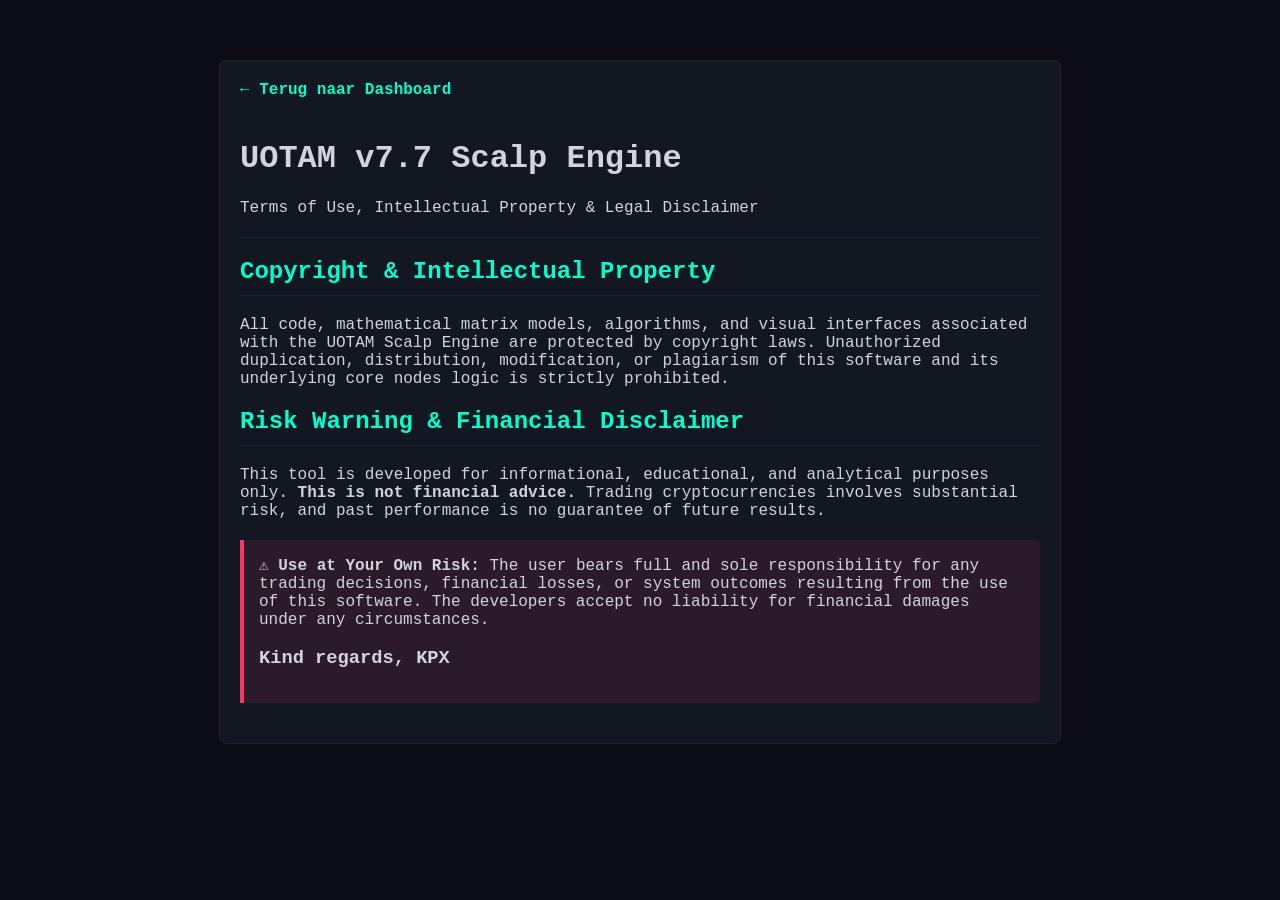
<file: about.html>
<!DOCTYPE html>
<html lang="nl">
<head>
    <meta charset="UTF-8">
    <meta name="viewport" content="width=device-width, initial-scale=1.0">
    <title>About & Disclaimer - UOTAM Matrix</title>
    <link rel="stylesheet" href="style.css">
    <style>
        /* Extra styling specifiek voor de layout van deze pagina */
        .content-container {
            max-width: 800px;
            margin: 40px auto;
            padding: 20px;
            background: #131722;
            border: 1px solid #1f2233;
            border-radius: 8px;
            color: #d1d4dc;
        }
        h2 { color: #00ffcc; border-bottom: 1px solid #1f2233; padding-bottom: 10px; }
        .warning-box {
            background: rgba(255, 51, 102, 0.1);
            border-left: 4px solid #ff3366;
            padding: 15px;
            margin: 20px 0;
            border-radius: 0 4px 4px 0;
        }
        .btn-back {
            display: inline-block;
            margin-bottom: 20px;
            color: #00ffcc;
            text-decoration: none;
            font-weight: bold;
        }
        .btn-back:hover { text-decoration: underline; }
    </style>
</head>
<body>
    <div class="content-container">
        <a href="index.html" class="btn-back">← Terug naar Dashboard</a>
        
        <header>
            <h1>UOTAM v7.7 Scalp Engine</h1>
            <p>Terms of Use, Intellectual Property & Legal Disclaimer</p>
        </header>

        <hr style="border: 0; border-top: 1px solid #1f2233; margin: 20px 0;">

        <section>
            <h2>Copyright & Intellectual Property</h2>
            <p>All code, mathematical matrix models, algorithms, and visual interfaces associated with the UOTAM Scalp Engine are protected by copyright laws. Unauthorized duplication, distribution, modification, or plagiarism of this software and its underlying core nodes logic is strictly prohibited.</p>
        </section>

        <section>
            <h2>Risk Warning & Financial Disclaimer</h2>
            <p>This tool is developed for informational, educational, and analytical purposes only. <strong>This is not financial advice.</strong> Trading cryptocurrencies involves substantial risk, and past performance is no guarantee of future results.</p>
            
            <div class="warning-box">
                <strong>⚠️ Use at Your Own Risk:</strong> The user bears full and sole responsibility for any trading decisions, financial losses, or system outcomes resulting from the use of this software. The developers accept no liability for financial damages under any circumstances.
                <h3>Kind regards, KPX</h3>
            </div>
        </section>
    </div>
</body>
</html>
</file>
<file: style.css>
/* --- BASIS --- */
body {
    background-color: #0c0d14;
    color: #e0e0e0;
    font-family: 'Courier New', Courier, monospace;
    margin: 0;
    padding: 20px;
}

#dashboard { max-width: 1400px; margin: 0 auto; }

/* --- KAARTEN (CENTRAAL GEPROFILEERD) --- */
.card {
    background: #161a25;
    padding: 15px;
    border-radius: 4px;
    border: 1px solid #2a2e39;
    box-shadow: 0 4px 6px rgba(0,0,0,0.4);
    text-align: center; /* Alles in de kaart centreren */
}

.card h3 {
    margin: 0 0 10px 0;
    font-size: 0.65em;
    letter-spacing: 2px;
    color: #5d606b;
    text-transform: uppercase;
    text-align: center;
}

.card p {
    margin: 5px 0 0 0;
    font-size: 1.1em;
    font-weight: bold;
    color: #ffffff;
}

/* --- SPECIFIEKE LAYOUTS --- */
#info-panel {
    display: grid;
    grid-template-columns: repeat(6, 1fr);
    gap: 12px;
    margin-top: 20px;
}

.metrics-grid {
    display: grid;
    grid-template-columns: repeat(4, 1fr);
    gap: 15px;
    margin-top: 20px;
}

/* --- HISTORIE LIJST (FUNCTIONALITEIT) --- */
#history-list {
    max-height: 400px;
    overflow-y: auto !important; /* Forceert scrollen */
    text-align: center;
    padding: 10px;
    background: #131722;
    border: 1px solid #2a2e39;
    border-radius: 4px;
    margin-top: 10px;
    color: #888;
}

/* Scrollbar styling */
#history-list::-webkit-scrollbar { width: 8px; }
#history-list::-webkit-scrollbar-track { background: #0c0d14; }
#history-list::-webkit-scrollbar-thumb { 
    background: #4a4f5f; 
    border-radius: 4px; 
}

/* --- ACCENTEN --- */
#mid-pulse-display { color: #ffcc00; }
#next-node-display { color: #00ffcc; }

.live-dot {
    height: 8px; width: 8px; background-color: #00ffcc;
    border-radius: 50%; display: inline-block;
    box-shadow: 0 0 10px #00ffcc;
    animation: pulse 1.5s infinite;
}

@keyframes pulse { 
    0% { transform: scale(0.95); box-shadow: 0 0 0 0 rgba(0, 255, 204, 0.7); }
    70% { transform: scale(1); box-shadow: 0 0 0 6px rgba(0, 255, 204, 0); }
    100% { transform: scale(0.95); box-shadow: 0 0 0 0 rgba(0, 255, 204, 0); }
}

#chart-container {
    width: 100%;
    /* Minimaal 400px voor leesbaarheid, maximaal 800px om te voorkomen dat hij te groot wordt */
    height: 60vh; 
    min-height: 400px;
    max-height: 800px;
    background-color: #131722;
    border-radius: 4px;
    margin-top: 10px;
}

/* Voeg dit toe aan je CSS bestand voor een professionele look */
.orisis-container {
    box-shadow: 0 4px 6px rgba(0,0,0,0.3);
    transition: transform 0.2s ease;
}
.orisis-container:hover {
    transform: translateY(-2px);
}
</file>
